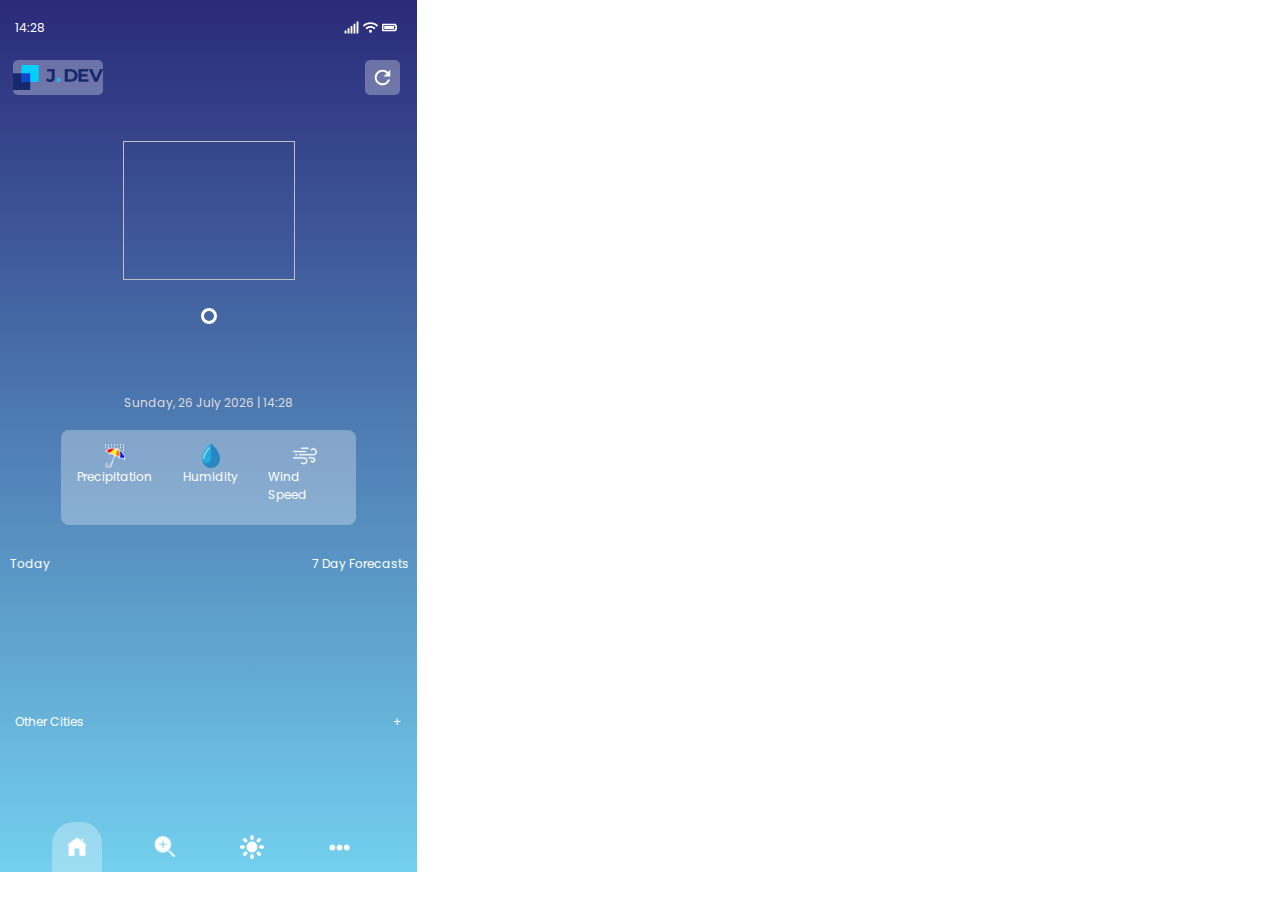
<file: index.html>
<!DOCTYPE html>
<html lang="en">

<head>
    <meta charset="UTF-8">
    <meta http-equiv="X-UA-Compatible" content="IE=edge">
    <meta name="viewport" content="width=device-width, initial-scale=1.0">
    <title>Weather App</title>
    <link rel="icon" type="image/icon" href="assets/logo/icon_color.png" />
    <link
        href="https://fonts.googleapis.com/css?family=Poppins:100,100italic,200,200italic,300,300italic,regular,italic,500,500italic,600,600italic,700,700italic,800,800italic,900,900italic"
        rel="stylesheet" />
    <script src="assets/js/script.js"></script>
    <script src="assets/js/otherCities.js"></script>
    <script src="assets/js/includeHtml.js"></script>

    <link rel="stylesheet" href="assets/css/mainstyle.css">
    <link rel="stylesheet" href="assets/css/mainstyleResp.css">
    <link rel="stylesheet" href="assets/css/style.css">
    <link rel="stylesheet" href="assets/css/styleResp.css">
    <link rel="stylesheet" href="assets/css/menu.css">
</head>

<body onload="initHome()">
    <div class="main_contain">
        <!--Header time and settings -->
        <div class="header_contain">
            <a class="header_time font_Poppins_12px" id="headerTime"></a>
            <div class="header_settings">
                <img class="header_icons" src="assets/icons/signal.svg" alt="" />
                <img class="header_icons" src="assets/icons/wifi.svg" alt="" />
                <img class="header_icons" src="assets/icons/batterie.svg" alt="" />
            </div>
        </div>
        <!--Header icon menu and position-->
        <div class="header_position">
            <div class="header_left_icon">
                <img src="assets/logo/logo.png" alt="" class="logo_icon">
            </div>
            <p id="positionPhone" class="position_phone font_Poppins_14px"></p>
            <div class="header_right_icon" onclick="refreshMainPage()">
                <div class="header_refresh">
                    <img src="assets/icons/refresh.svg" alt="" class="refresh_icon">
                </div>
            </div>
        </div>
        <!--Today's weather main info-->
        <div class="today_weather_container flex_column_center">
            <a class="weather_description font_Poppins_12px" id="todaysConditions"></a>
            <img class="today_weather_img" id="todaysIcon"></img>
            <div class="today_weather_cont_temperature">
                <a class="today_weater_temperature font_Poppins_12px" id="todaysTemperature"></a>
                <img src="assets/icons/Ellipse.svg" class="today_weather_ellipse">
            </div>
            <a class="today_complete_date font_Poppins_12px" id="completeDate"></a>
        </div>
        <!--Today's characteristics of the weather-->
        <div class="more_info_container ">
            <div class="more_info_precipitation flex_column_center">
                <img src="assets/icons/umbrella.svg">
                <a class="info_number font_Poppins_14px" id="todaysPrecipitation"></a>
                <a class="info_text font_Poppins_12px">Precipitation</a>
            </div>
            <div class="more_info_humidity flex_column_center">
                <img src="assets/icons/water.svg">
                <a class="info_number font_Poppins_14px" id="todaysHumidity"></a>
                <a class="info_text font_Poppins_12px">Humidity</a>
            </div>
            <div class="more_info_wind flex_column_center">
                <img src="assets/icons/wind.svg">
                <a class="todaysWind info_number font_Poppins_14px" id="todaysWind"></a>
                <a class="info_text font_Poppins_12px">Wind Speed</a>
            </div>
        </div>
        <!--Today's different info during the day-->
        <div class="hours_info_container">
            <div class="hours_info_text">
                <a class="hours_info_text_a font_Poppins_12px">Today</a>
                <a class="hours_info_text_a font_Poppins_12px">7 Day Forecasts</a>
            </div>
            <div class="hours_info_weather" id="dailyContainer">

            </div>
        </div>
        <!--Today's other cities temperature-->
        <div class="other_cities_temp">
            <div class="other_cities_text">
                <a class="hours_info_text_a font_Poppins_12px">Other Cities</a>
                <a class="other_cities_o hours_info_text_a font_Poppins_12px" onclick="openOtherCities()">+</a>
            </div>
            <div class="other_cities_cont" id="arrayCitiesCont"></div>
        </div>
        <div w3-include-html="assets/templates/menu.html"></div>
    </div>



    <script src="assets/js/weatherApi.js" type="module"></script>
    <!--IMPORTANT!!-->
    <!--<a href="https://open-meteo.com/">Weather data by Open-Meteo.com</a>
   
-->


</body>

</html>
</file>
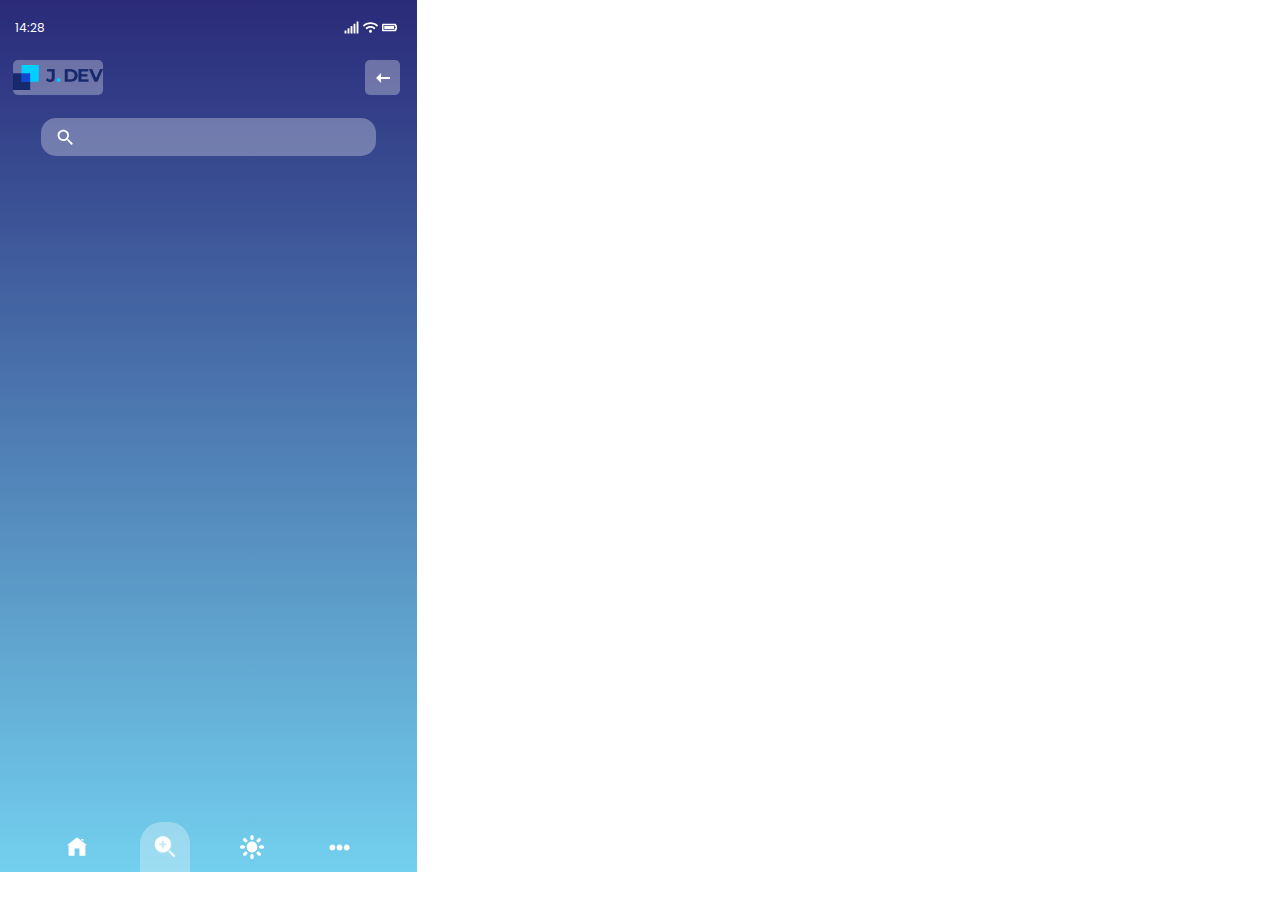
<file: otherCities.html>
<!DOCTYPE html>
<html lang="en">

<head>
    <meta charset="UTF-8">
    <meta http-equiv="X-UA-Compatible" content="IE=edge">
    <meta name="viewport" content="width=device-width, initial-scale=1.0">
    <title>Weather App</title>

    <link rel="icon" type="image/icon" href="assets/logo/icon_color.png" />
    <link
        href="https://fonts.googleapis.com/css?family=Poppins:100,100italic,200,200italic,300,300italic,regular,italic,500,500italic,600,600italic,700,700italic,800,800italic,900,900italic"
        rel="stylesheet" />
    <script src="/assets/js/script.js"></script>
    <script src="/assets/js/otherCities.js"></script>
    <script src="/assets/js/includeHtml.js"></script>

    <link rel="stylesheet" href="/assets/css/mainstyle.css">
    <link rel="stylesheet" href="/assets/css/mainstyleResp.css">
    <link rel="stylesheet" href="/assets/css/menu.css">
    <link rel="stylesheet" href="/assets/css/otherCities.css">
    <link rel="stylesheet" href="/assets/css/otherCitiesResp.css">
</head>


<body onload="otherCitiesInit(), getTime()">
    <div class=" main_contain">
        <!--Header time and settings -->
        <div class="header_contain">
            <a class="header_time font_Poppins_12px" id="headerTime"></a>
            <div class="header_settings">
                <img class="header_icons" src="/assets/icons/signal.svg" alt="" />
                <img class="header_icons" src="/assets/icons/wifi.svg" alt="" />
                <img class="header_icons" src="/assets/icons/batterie.svg" alt="" />
            </div>
        </div>
        <!--Logo icon and return-->
        <div w3-include-html="/assets/templates/subHeader.html"></div>
        <!--Search other city-->
        <div class="search_city_container">
            <img src="assets/icons/lupeSmall.svg" class="search_lupe_img" onclick="searchCity()">
            <input type="text" class="input_search_city font_Poppins_12px" id="inputSearchCity">
        </div>
        <!--Container for searched cities-->
        <div class="searched_cities_container" id="searchedCitiesContainer">
        </div>

        <div w3-include-html="assets/templates/menu.html"></div>
    </div>

</body>

</html>
</file>
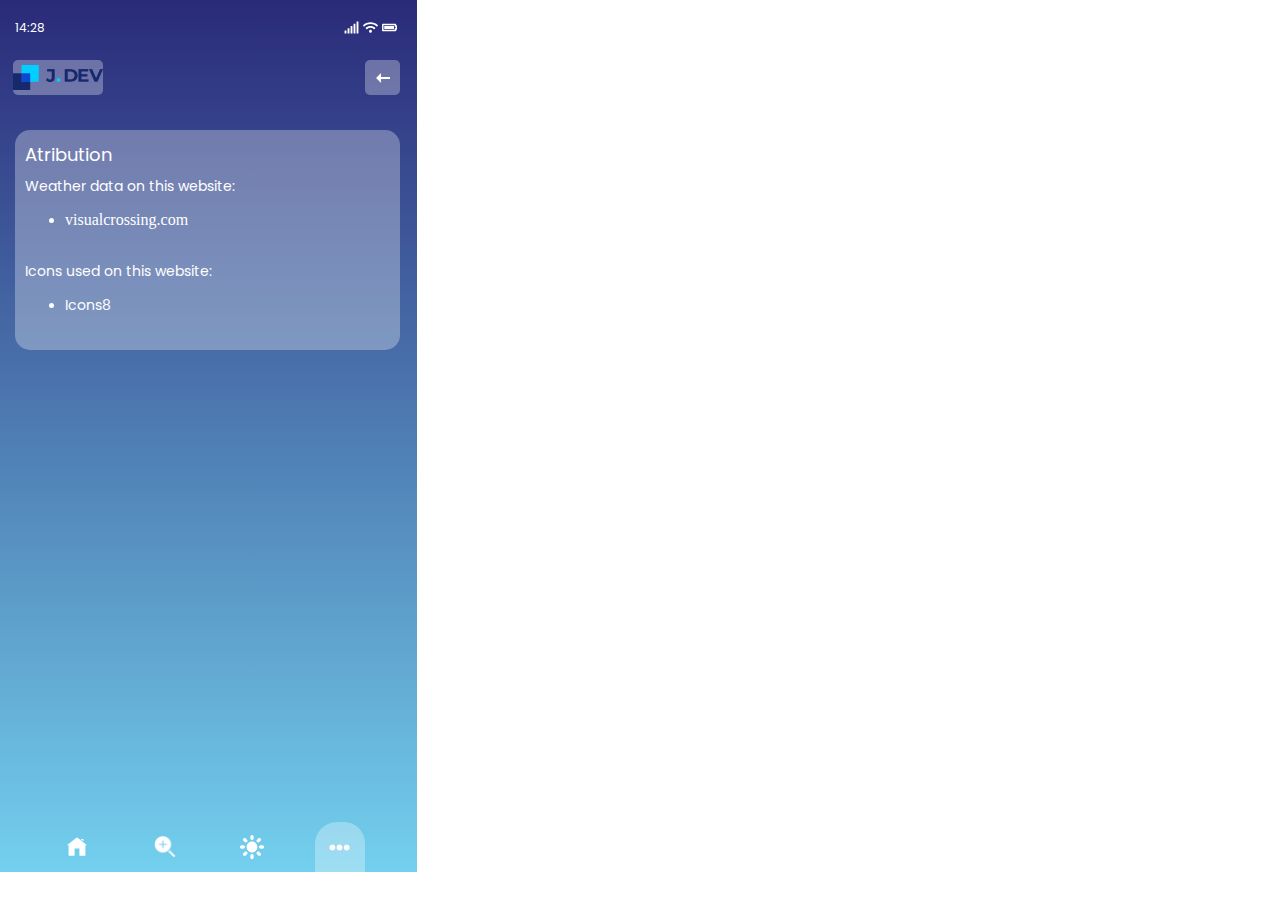
<file: others.html>
<!DOCTYPE html>
<html lang="en">

<head>
    <meta charset="UTF-8">
    <meta http-equiv="X-UA-Compatible" content="IE=edge">
    <meta name="viewport" content="width=device-width, initial-scale=1.0">
    <title>Weather App</title>

    <link rel="icon" type="image/icon" href="assets/logo/icon_color.png" />
    <link
        href="https://fonts.googleapis.com/css?family=Poppins:100,100italic,200,200italic,300,300italic,regular,italic,500,500italic,600,600italic,700,700italic,800,800italic,900,900italic"
        rel="stylesheet" />
    <script src="/assets/js/script.js"></script>
    <script src="/assets/js/otherCities.js"></script>
    <script src="/assets/js/includeHtml.js"></script>

    <link rel="stylesheet" href="/assets/css/mainstyle.css">
    <link rel="stylesheet" href="/assets/css/mainstyleResp.css">
    <link rel="stylesheet" href="/assets/css/menu.css">
    <link rel="stylesheet" href="/assets/css/others.css">
    <link rel="stylesheet" href="/assets/css/othersResp.css">
</head>


<body onload="getTime(), includeHTML()">
    <div class="main_contain">
        <!--Header time and settings -->
        <div class="header_contain">
            <a class="header_time font_Poppins_12px" id="headerTime"></a>
            <div class="header_settings">
                <img class="header_icons" src="/assets/icons/signal.svg" alt="" />
                <img class="header_icons" src="/assets/icons/wifi.svg" alt="" />
                <img class="header_icons" src="/assets/icons/batterie.svg" alt="" />
            </div>
        </div>
        <!--Logo icon and return-->
        <div w3-include-html="/assets/templates/subHeader.html"></div>
        <!--section -->
        <div class="legal_cont flex_column_center">
            <div class="legal_info_cont">
                <a class="legal_atribution font_Poppins_14px">Atribution</a>
                <div class="legal_inf_cont">
                    <a class="legal_weather_api font_Poppins_14px">Weather data on this website:</a><br>
                    <ul>
                        <li class="list_style">
                            <a class="legal_weather_api" target="_blank"
                                href="https://www.visualcrossing.com/">visualcrossing.com</a>
                        </li>
                    </ul>
                </div>
                <div class="legal_inf_cont">
                    <a class="icons_title font_Poppins_14px">Icons used on this website:</a>
                    <ul>
                        <li class="list_style">
                            <a class="legal_icons_web font_Poppins_14px" target="_blank"
                                href="https://icons8.com">Icons8</a>
                        </li>
                    </ul>
                </div>
            </div>
        </div>

        <div w3-include-html="assets/templates/menu.html"></div>
    </div>

</body>

</html>
</file>
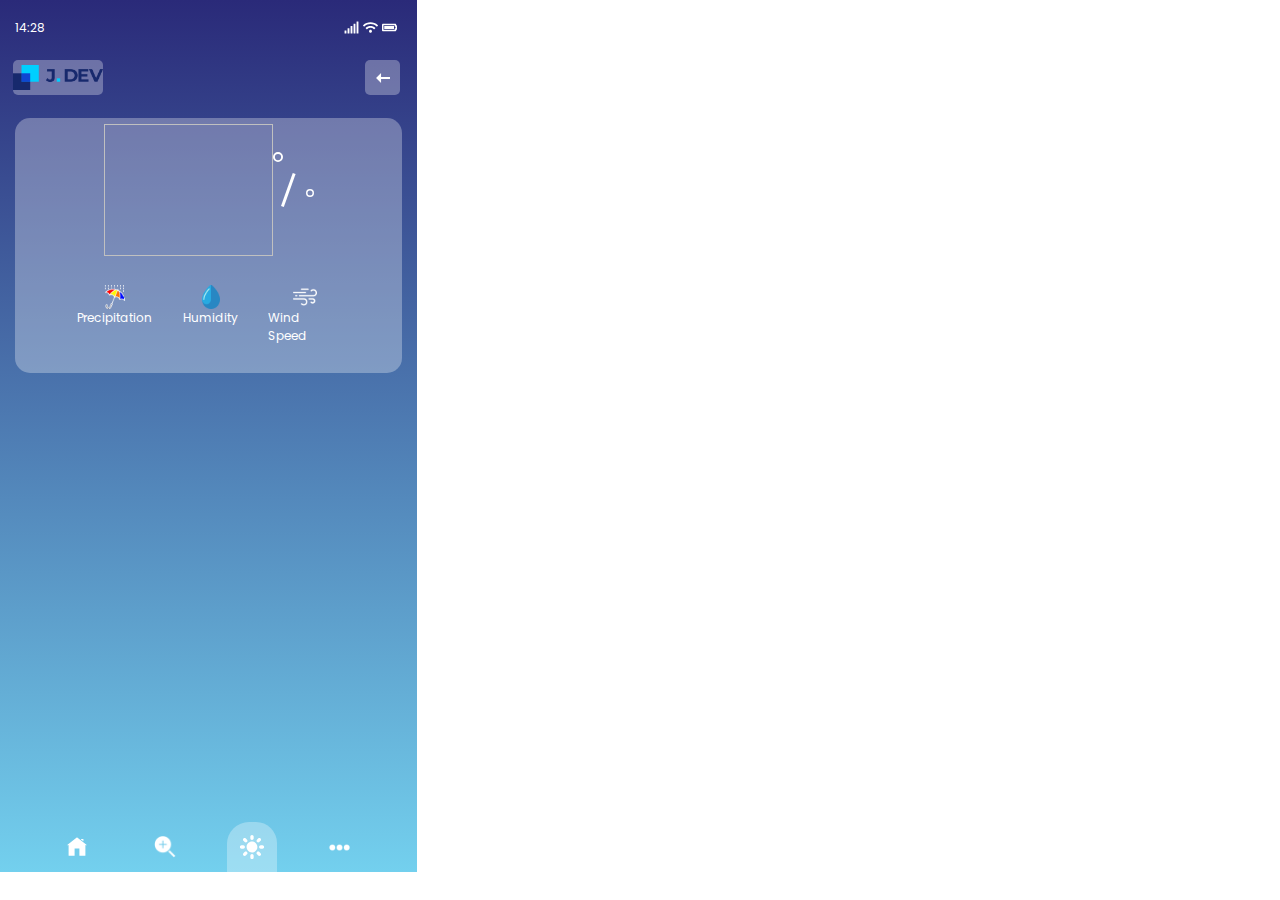
<file: zoneWeather.html>
<!DOCTYPE html>
<html lang="en">

<head>
    <meta charset="UTF-8">
    <meta http-equiv="X-UA-Compatible" content="IE=edge">
    <meta name="viewport" content="width=device-width, initial-scale=1.0">
    <title>Weather App</title>

    <link rel="icon" type="image/icon" href="assets/logo/icon_color.png" />
    <link
        href="https://fonts.googleapis.com/css?family=Poppins:100,100italic,200,200italic,300,300italic,regular,italic,500,500italic,600,600italic,700,700italic,800,800italic,900,900italic"
        rel="stylesheet" />
    <script src="/assets/js/script.js"></script>
    <script src="/assets/js/includeHtml.js"></script>
    <script src="/assets/js/zoneWeather.js"></script>

    <link rel="stylesheet" href="/assets/css/mainstyle.css">
    <link rel="stylesheet" href="/assets/css/mainstyleResp.css">
    <link rel="stylesheet" href="/assets/css/menu.css">
    <link rel="stylesheet" href="/assets/css/zoneWeather.css">
    <link rel="stylesheet" href="/assets/css/zoneWeatherResp.css">
</head>


<body onload="initZone()">
    <div class=" main_contain">
        <!--Header time and settings -->
        <div class="header_contain">
            <a class="header_time font_Poppins_12px" id="headerTime"></a>
            <div class="header_settings">
                <img class="header_icons" src="/assets/icons/signal.svg" alt="" />
                <img class="header_icons" src="/assets/icons/wifi.svg" alt="" />
                <img class="header_icons" src="/assets/icons/batterie.svg" alt="" />
            </div>
        </div>
        <!--Logo icon and return-->
        <div w3-include-html="/assets/templates/subHeader.html"></div>
        <!--7 Days weather-->
        <div class="conditions_7days_container">
            <div class="conditions_up">
                <img class="conditios_up_img" id="zoneIcon">
                <div class="conditions_up_temp">
                    <a class="conditions_temp_big font_Poppins_14px" id="zoneTemperatureMax"></a>
                    <img src="assets/icons/Ellipse.svg" class="conditions_ellipse_big">
                    <img src="assets/icons/LineWhite.svg" class="conditions_line">
                    <a class="conditions_temp_small font_Poppins_14px" id="zoneTemperatureMin"></a>
                    <img src="assets/icons/Ellipse.svg" class="conditions_ellipse_small">
                </div>
            </div>

            <!--Today's characteristics of the weather-->
            <div class="more_info_container_zone">
                <div class="more_info_precipitation flex_column_center">
                    <img src="assets/icons/umbrella.svg">
                    <a class="info_number font_Poppins_14px" id="zonePrecipitation"></a>
                    <a class="info_text font_Poppins_12px todaysPrecipitation">Precipitation</a>
                </div>
                <div class="more_info_humidity flex_column_center">
                    <img src="assets/icons/water.svg">
                    <a class="info_number font_Poppins_14px" id="zoneHumidity"></a>
                    <a class="info_text font_Poppins_12px">Humidity</a>
                </div>
                <div class="more_info_wind flex_column_center">
                    <img src="assets/icons/wind.svg">
                    <a class="todaysWind info_number font_Poppins_14px" id="zoneWind"></a>
                    <a class="info_text font_Poppins_12px">Wind Speed</a>
                </div>
            </div>
        </div>

        <!--Today's hourly weather-->
        <div class="hourly_weather_cont" id="hourlyWeather">

        </div>

        <div w3-include-html="assets/templates/menu.html">

        </div>
    </div>

</body>

</html>
</file>
<file: assets/css/mainstyle.css>
body {
    margin: 0
}

.font_Poppins_12px {
    font-family: 'Poppins';
    font-style: normal;
    font-weight: 400;
    font-size: 12px;
    line-height: 12px;
}

.font_Poppins_14px {
    font-family: 'Poppins';
    font-style: normal;
    font-weight: 400;
    font-size: 14px;
    line-height: 14px;
}

.flex_column_center {
    display: flex;
    align-items: center;
    flex-direction: column;
}

/*HOME SCREEN*/

.main_contain {
    position: relative;
    width: 417px;
    height: 872px;
    background: linear-gradient(to bottom, rgb(42, 42, 121), rgb(115, 208, 238))
}

/* header */

.header_contain {
    position: absolute;
    width: 387px;
    height: 16px;
    left: 15px;
    right: 15px;
    top: 10px;
}

.header_time {
    position: absolute;
    width: 22px;
    height: 12px;
    top: 12px;
    color: #FFFFFF;
}

.header_settings {
    position: absolute;
    width: 57px;
    height: 16px;
    right: 1px;
    top: 10px;
    gap: 6px;
}

.header_icons {
    width: 15px;
    height: 15px;
}

.header_position {
    position: absolute;
    width: 387px;
    height: 35px;
    top: 60px;
    margin-left: 13px;
    display: flex;
    justify-content: space-between;
    align-items: center;
}

.header_left_icon {
    width: 90px;
    height: 35px;
    background: rgba(255, 255, 255, 0.3);
    border-radius: 5px;
    display: flex;
    align-items: center;
}

.logo_icon {
    width: 90px;
}

.header_menu {
    display: flex;
    align-items: center;
    justify-content: center;
    width: 35px;
    height: 35px;
    background: #6865A5;
    border-radius: 5px;
    cursor: pointer;
}

.position_phone {
    height: 14px;
    color: #ffffff;
}

.header_right_icon {
    width: 90px;
    height: 35px;
    display: flex;
    justify-content: flex-end;
}

.header_refresh {
    display: flex;
    align-items: center;
    justify-content: center;
    width: 35px;
    height: 35px;
    background: rgba(255, 255, 255, 0.3);
    border-radius: 5px;
    cursor: pointer;
}

.sub_header_title {
    height: 12px;
    font-size: 18px;
    color: #FFFFFF;
}
</file>
<file: assets/css/mainstyleResp.css>
@media (max-width:375px) {
    .main_contain {
        width: 375px;
        height: 812px;
    }

    .header_contain {
        width: 357px;
    }

    .header_position {
        width: 357px;
        top: 50px;
    }
}
</file>
<file: assets/css/style.css>
/* Today's weather container*/
.today_weather_container {
    position: absolute;
    width: 225px;
    height: 305px;
    left: 96px;
    top: 106px;
}

.weather_description {
    height: 17px;
    line-height: 17px;
    color: #DEDDDD;
}

.today_complete_date {
    display: flex;
    height: 17px;
    line-height: 17px;
    color: #DEDDDD;
}

.today_weather_img {
    width: 172px;
    height: 139px;
    padding-top: 18px;
    padding-bottom: 28px;
}

.today_weather_cont_temperature {
    height: 80px;
    padding-bottom: 6px;
    display: flex;
}

.today_weater_temperature {
    height: 80px;
    font-weight: 600;
    font-size: 81px;
    line-height: 80px;
    color: #FFFFFF;
}

.today_weather_ellipse {
    width: 16px;
    height: 16px;
}

/* Today's more info container*/
.more_info_container {
    position: absolute;
    width: 295px;
    height: 95px;
    left: 61px;
    top: 430px;
    display: flex;
    align-items: center;
    justify-content: space-around;
    background: rgba(255, 255, 255, 0.3);
    border-radius: 8px;
}

.more_info_precipitation {
    width: 78px;
    height: 68px;
}

.more_info_humidity {
    width: 56px;
    height: 68px;
}

.more_info_wind {
    width: 73px;
    height: 68px;
}

.info_number {
    line-height: 21px;
    color: white;
}

.info_text {
    line-height: 18px;
    color: white;
}

/*Today's different info during the day*/
.hours_info_container {
    position: absolute;
    width: 399px;
    height: 128px;
    left: 10px;
    top: 555px;
}

.hours_info_text {
    display: flex;
    justify-content: space-between;
}

.hours_info_text_a {
    height: 18px;
    line-height: 18px;
    color: white;
}

.hours_info_weather {
    padding-top: 11px;
    display: flex;
    gap: 10px;
    overflow: scroll;
}

.hours_info_weather::-webkit-scrollbar {
    display: none;
}

.hour_weather {
    width: 58px;
    height: 99px;
    background: rgba(255, 255, 255, 0.3);
    border-radius: 8px;
    justify-content: center;
}

.days_hour {
    height: 18px;
    line-height: 18px;
    color: white;
}

.days_weather {
    width: 38px;
    height: 39px;
    padding-top: 3px;
    padding-bottom: 10px;
    padding-left: 10px;
    padding-right: 10px;
}

.days_temp_cont {
    height: 18px;
    display: flex;
}

.days_temp {
    height: 18px;
    line-height: 16px;
    color: white;
}

.hours_ellipse {
    width: 4px;
    height: 4px;
}

/*Today's other cities temperature*/
.other_cities_temp {
    position: absolute;
    width: 402px;
    height: 78.05px;
    left: 15px;
    top: 713px;
}

.other_cities_text {
    display: flex;
    justify-content: space-between;
    padding-right: 15px;
    padding-bottom: 10px;
}

.other_cities_cont::-webkit-scrollbar {
    display: none;
}

.other_cities_cont {
    display: flex;
    gap: 10px;
    overflow: scroll;
}

.new_city {
    width: 156px;
    height: 50px;
    background: rgba(255, 255, 255, 0.3);
    border-radius: 10px;
    display: flex;
    align-items: center;
    cursor: pointer;
}

.other_cities_o {
    cursor: pointer;
}

.new_city_img {
    width: 37px;
    height: 30px;
    padding-left: 6px;
    padding-right: 6px;
}

.new_city_weather {
    height: 44px;
    width: 99px;
}

.new_city_name {
    height: 15px;
    line-height: 15px;
    color: white;
    margin: 0;
    padding-bottom: 5px;
}

.new_city_descr {
    height: 13px;
    font-size: 10px;
    line-height: 13px;
    color: white;
    margin: 0;
}

.new_city_temp_cont {
    padding-right: 7px;
    display: flex;
}

.new_city_temp {
    height: 15px;
    font-size: 16px;
    line-height: 15px;
    color: white;
    margin: 0;
}

.new_city_ellipse {
    width: 4px;
    height: 4px;
}

/*background icon menu*/
.menu_back1 {
    background: rgba(255, 255, 255, 0.3);
}
</file>
<file: assets/css/styleResp.css>
@media (max-width:375px) {
    .today_weather_container {
        left: 75px;
        top: 96px;
    }

    .today_weather_img {
        padding-top: 10px;
        padding-bottom: 10px;
        width: 167px;
        height: 134px;
    }

    .more_info_container {
        left: 40px;
        top: 390px;
    }

    .hours_info_container {
        top: 510px;
        width: 364px;
    }

    .hours_info_text_a {
        padding-right: 10px;
    }

    .other_cities_temp {
        top: 660px;
        width: 359px;
    }
}
</file>
<file: assets/css/menu.css>
.menu_bottom {
    position: absolute;
    width: 313px;
    height: 50px;
    left: 52px;
    bottom: 0;
    display: flex;
    justify-content: space-between;
}

.menu_cont {
    width: 50px;
    height: 50px;
    border-radius: 22px 21px 0px 0px;
    display: flex;
    align-items: center;
    justify-content: center;
    cursor: pointer;
}

.icons_menu_h {
    width: 20px;
    height: 24px;
}

.icons_menu_l {
    width: 24px;
    height: 24px;
}

.icons_menu_s {
    width: 30px;
    height: 30px;
}

.icons_menu_o {
    width: 23px;
    height: 23px;
}

@media (max-width:375px) {

    .menu_bottom {
        left: 31px;
    }
}
</file>
<file: assets/css/otherCities.css>
.menu_back2 {
    background: rgba(255, 255, 255, 0.3);
}

.search_city_container {
    position: absolute;
    width: 335px;
    height: 38px;
    left: 41px;
    top: 118px;
    background: rgba(255, 255, 255, 0.3);
    border-radius: 15px;
    display: flex;
    align-items: center;
}

.search_lupe_img {
    width: 16px;
    height: 16px;
    padding-left: 16px;
    padding-right: 17px;
    cursor: pointer;
}

.input_search_city {
    width: 250px;
    background: none;
    outline: none;
    border: none;
    font-size: 15px;
    line-height: 12px;
    color: #FFFFFF;
}

/*Searched Cities*/
.searched_cities_container {
    width: 387px;
    height: 600px;
    display: flex;
    flex-direction: column;
    position: absolute;
    top: 197px;
    left: 15px;
    overflow: scroll;
    gap: 15px;
}

.searched_cities_container::-webkit-scrollbar {
    display: none;
}

.searched_city_cont {
    width: 387px;
    height: 114px;
    display: flex;
    align-items: center;
}

.plus_minus_cont {
    display: flex;
    align-items: center;
    justify-content: center;
    background: red;
    height: 24px;
    width: 24px;
    border-radius: 15px;
    opacity: 0.3;
    cursor: pointer;
}

.plus_minus_cont:hover {
    opacity: 1;
}

.remove_city {
    color: white;
    padding-bottom: 4px;
    font-size: 30px;
}

.searched_city_info_cont {
    width: 295px;
    height: 90px;
    background: rgba(255, 255, 255, 0.3);
    border-radius: 15px;
    display: flex;
}

.searched_city_info {
    width: 155px;
    display: flex;
    flex-direction: column;
    justify-content: center;
    padding-left: 15px;
}

.searched_city_name {
    height: 12px;
    font-size: 20px;
    line-height: 12px;
    color: #FFFFFF;
    padding-bottom: 13px;
}

.searched_city_weather {
    height: 12px;
    font-size: 14px;
    line-height: 12px;
    color: #FFFFFF;
    opacity: 0.7;
}

.searched_city_img {
    position: absolute;
    right: 0;
    width: 140px;
    height: 120px;
}

.searched_city_info_cont2 {
    display: flex;
    justify-content: center;
}

.searched_city_temp {
    font-weight: 600;
    font-size: 50px;
    line-height: 80px;
    color: #FFFFFF;
}

.searched_city_ellipse {
    width: 10px;
    height: 35px;
}

/*background icon menu*/
.menu_back2 {
    background: rgba(255, 255, 255, 0.3);
}
</file>
<file: assets/css/otherCitiesResp.css>
@media (max-width:375px) {
    .search_city_container {
        left: 20px;
    }

    .searched_cities_container {
        width: 350px;
        height: 550px;
    }

    .searched_city_cont {
        width: 350px;
    }

    .searched_city_img {
        width: 130px;
        height: 108px;
    }

    .plus_minus_cont {
        width: 18px;
        height: 18px;
    }

    .remove_city {
        font-size: 23px;
    }

    .searched_city_info {
        padding-left: 7px;
    }

    .searched_city_temp {
        font-size: 45px;
    }
}
</file>
<file: assets/css/others.css>
.legal_cont {
    position: absolute;
    top: 130px;
    padding-left: 15px;
    padding-right: 15px;
}

.legal_info_cont {
    width: 365px;
    padding: 10px;
    background-color: rgba(255, 255, 255, 0.3);
    border-radius: 15px;
}

.icons_title {
    color: white;
}

.legal_inf_cont {
    padding-top: 7px;
    padding-bottom: 10px;
}

.legal_atribution {
    color: white;
    font-size: 18px;
    line-height: 30px;
}

.list_style {
    color: white;
}

.legal_weather_api {
    color: white;
    text-decoration: none;
    cursor: pointer;
}

.legal_icons {
    color: white;
}

.legal_icons_web {
    color: white;
    text-decoration: none;
}

/*background icon menu*/
.menu_back4 {
    background: rgba(255, 255, 255, 0.3);
}
</file>
<file: assets/css/othersResp.css>
@media (max-width:375px) {
    .legal_info_cont {
        width: 325px;
    }
}
</file>
<file: assets/css/zoneWeather.css>
.menu_back3 {
    background: rgba(255, 255, 255, 0.3);
}

.conditions_7days_container {
    position: absolute;
    width: 387px;
    height: 255px;
    left: 15px;
    top: 118px;
    background: rgba(255, 255, 255, 0.3);
    border-radius: 15px;
    display: flex;
    flex-direction: column;
    align-items: center;
}

.conditions_up {
    height: 153px;
    display: flex;
}

.conditios_up_img {
    width: 169px;
    height: 132px;
    padding-top: 6px;
}

.conditions_up_temp {
    height: 106px;
    padding-top: 20px;
}

.conditions_temp_big {
    font-size: 55px;
    line-height: 80px;
    color: #FFFFFF;
}

.conditions_ellipse_big {
    width: 10px;
    height: 10px;
    padding-bottom: 35px;
}

.conditions_line {
    width: 15px;
    position: relative;
    top: 10px;
    left: -6px;
}

.conditions_temp_small {
    font-size: 25px;
    line-height: 80px;
    color: #FFFFFF;
    position: relative;
    top: 14px;
}

.conditions_ellipse_small {
    width: 8px;
    height: 8px;
}

.conditions_down {
    height: 102px;
}

/* Today's more info container*/
.more_info_container_zone {
    width: 295px;
    height: 95px;
    display: flex;
    align-items: center;
    justify-content: space-around;
    border-radius: 8px;
}

.more_info_precipitation {
    width: 78px;
    height: 68px;
}

.more_info_humidity {
    width: 56px;
    height: 68px;
}

.more_info_wind {
    width: 73px;
    height: 68px;
}

.info_number {
    line-height: 21px;
    color: white;
}

.info_text {
    line-height: 18px;
    color: white;
}

/*Today's hourly weather*/

.hourly_weather_cont {
    position: absolute;
    left: 15px;
    right: 15px;
    top: 412px;
}

.hourly_weather {
    width: 390px;
    height: 40px;
    display: flex;
    align-items: center;
    padding-bottom: 10px;
}

.hourly_hour {
    height: 24px;
    font-size: 16px;
    line-height: 24px;
    color: #FFFFFF;
    padding-left: 15px;
    padding-right: 40px;
}

.hourly_icon {
    width: 51px;
    height: 40px;
    padding-right: 6px;
}

.hourly_conditions {
    width: 165px;
    height: 21px;
    line-height: 21px;
    color: #FFFFFF;
    opacity: 0.6;
    padding-right: 10px;
}

.hourly_temperature {
    display: flex;
    padding-right: 22px;
}

.hourly_temp {
    height: 24px;
    font-size: 16px;
    line-height: 24px;
    color: #FFFFFF;
}

.hourly_ellipse {
    width: 6px;
    height: 6px;
}

/*background icon menu*/
.menu_back3 {
    background: rgba(255, 255, 255, 0.3);
}
</file>
<file: assets/css/zoneWeatherResp.css>
@media (max-width:375px) {
    .conditions_7days_container {
        width: 345px;
        height: 230px;
        top: 105px;
    }

    .hourly_weather {
        width: 352px;
    }

    .hourly_hour {
        padding-left: 8px;
        padding-right: 20px;
    }

    .hourly_temperature {
        padding-right: 13px;
    }

}
</file>
